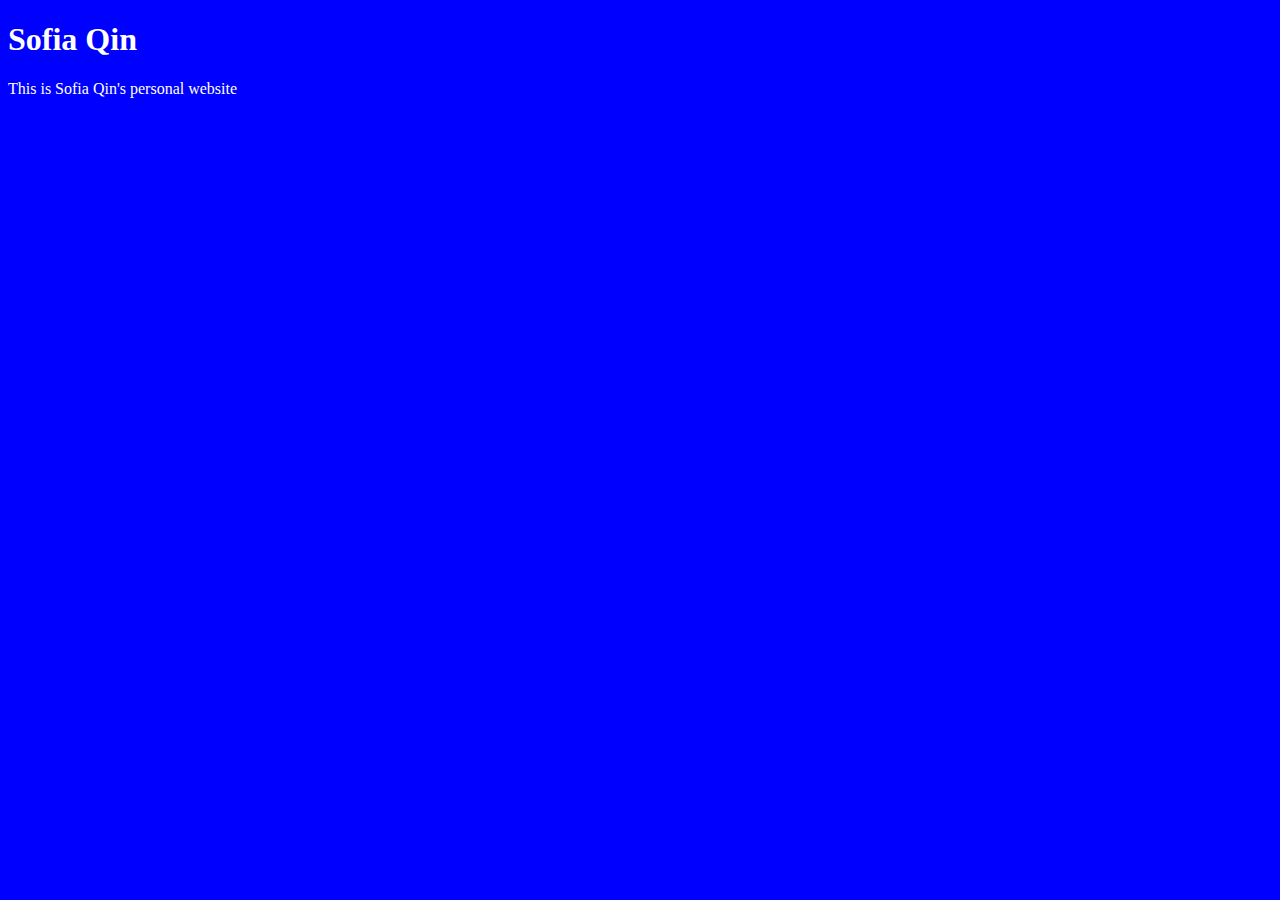
<file: unit_1/index.html>
<!DOCTYPE html>
<html>
<head>
	<link rel="stylesheet" type="text/css" href="css/style.css">
	<title>Sofia Qin</title>
</head>
<body>
<h1>Sofia Qin</h1>
<p>This is Sofia Qin's personal website</p>
</body>
</html>
</file>
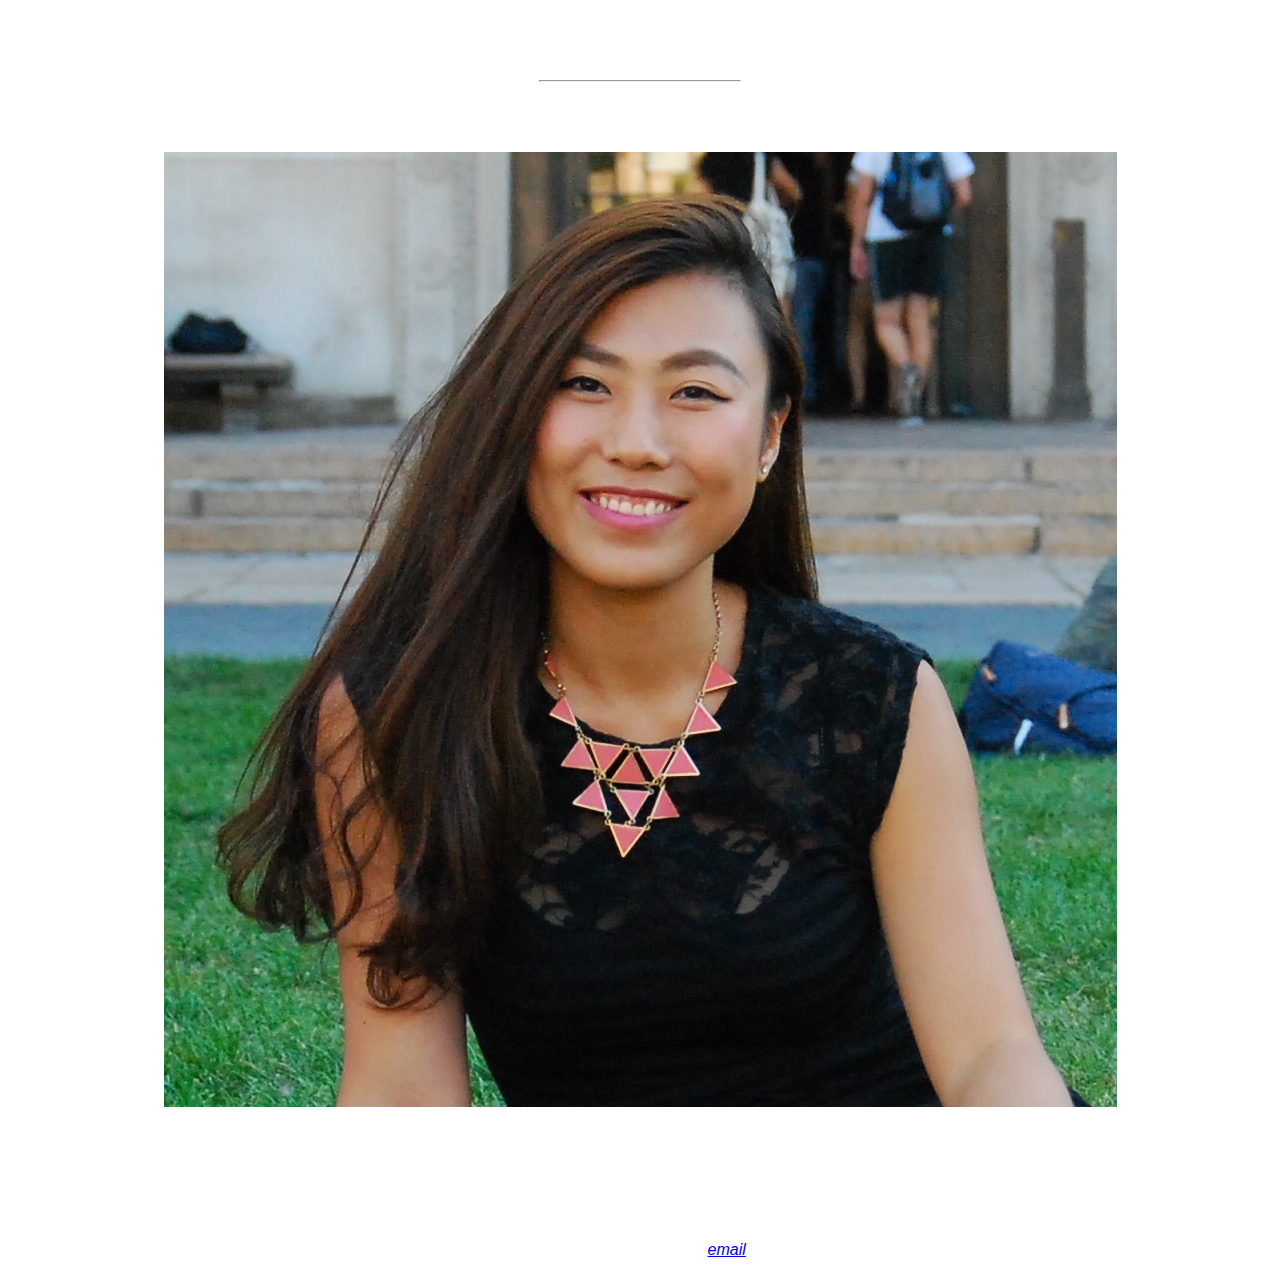
<file: unit_3/index.html>
<!DOCTYPE html>
<html>
<head>
	<title>Sofia Qin</title>
	<link rel="stylesheet" type="text/css" href="style.css">
</head>
<body>
	<h1>User Experience Research</h1>
	<hr>
	<p id="slogan">Understand deeply and describe simply with &hearts;.</p>
	<img src="images/SofiaQin.jpg">
	<p>I understand deeply by using both quantatative and qualitative research methods. I describe simply through data visualization and storytelling. At the center of everything I do, I care about the social impact.</p>
	<ul>
		survey
		interview 
		usability testing
		diary study
		ethnography 
		design sprint
	</ul>
</body>
	<address>
		Feel free to shoot me an <a href="mailto:sofia.l.qin@gmail.com">email</a>!
	</address>
</html>
</file>
<file: unit_1/css/style.css>
body {
	background-color: blue;}
h1,p {
	color: white;}
</file>
<file: unit_3/style.css>
title{
	text-align: center;
	color: #fff;
	font-size: 50px;
	font-weight: 600;
}
h1 {
	text-align: center;
}
body {
	text-align: center;
	background-size: cover;
	color: #fff;
	font-family: Helvetica;
}
hr{
	width:200px;
}
p{
	font-size:22px;
}
#slogan{
	text-align: center;
	color: 0,0,255;
}
</file>
